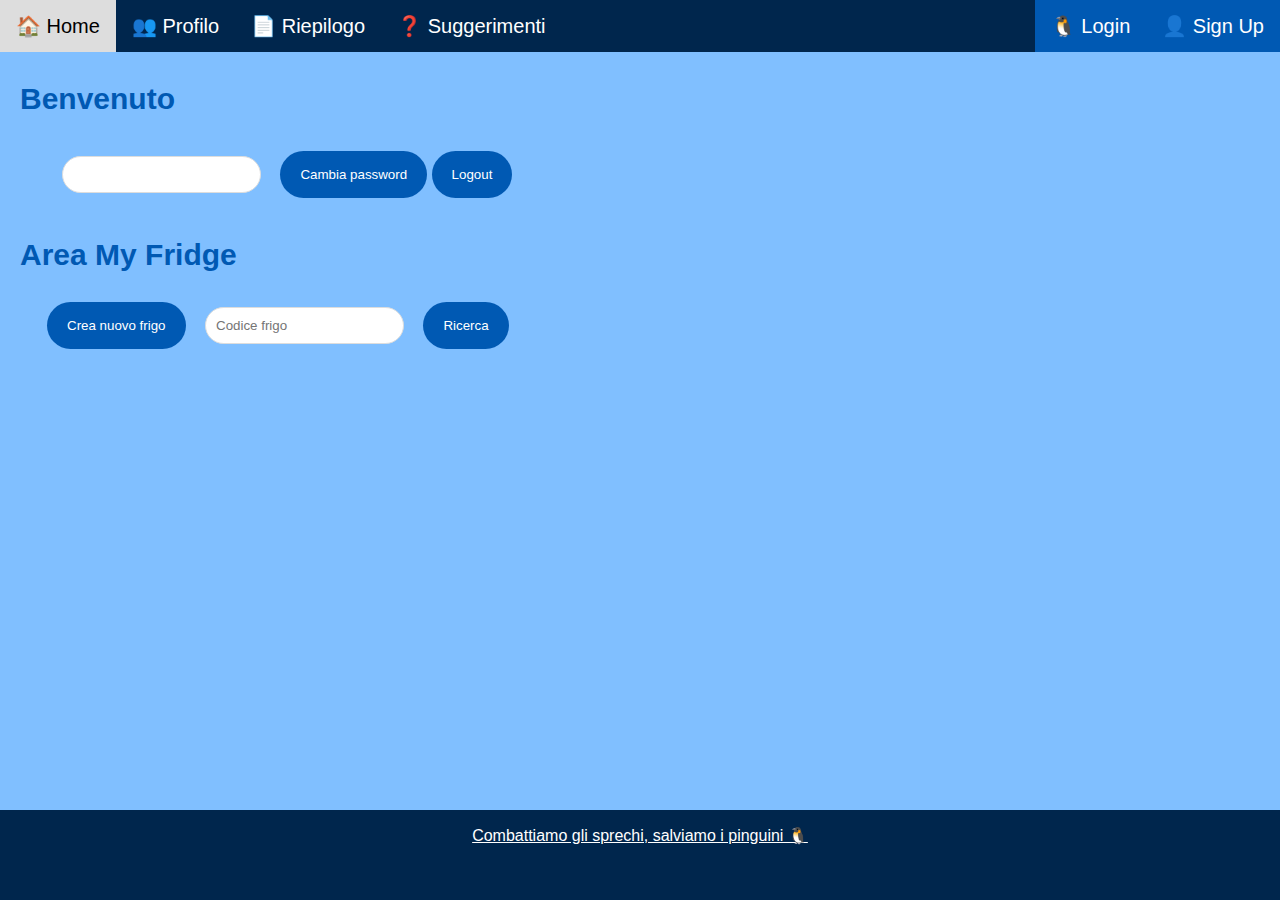
<file: index.html>
<html>      <!-- Pagina visualizzata con le informazioni dell'utente -->
<head>
    <link rel="stylesheet" href="mystyle.css"/>
    <link rel="stylesheet" href="fridge.css"/>
    <!--<link href="navbar.html" rel="import"/>-->
    <meta name="viewport" content="width=device-width, initial-scale=1">  <!--Serve per fare scalare la grandezza della schermata in base al dispositivo-->
    <title>Pagina Utente</title>
</head>

<body>
    <div>
        <ul>
            <li><a class="active" href="#">&#127968; Home</a></li>
            <li class="dropdown"><a href="#">&#128101; Profilo</a>
                <div class="dropdown-content">
                    <a href="#">&#127856; Il mio frigo</a>
                    <a href="#">&#128295; Impostazioni account</a>
                </div>
            </li>	
            <li><a href="#">&#128196; Riepilogo</a></li>
            <li><a href="#">&#10067; Suggerimenti</a></li>
            <li class="split"><a href="#" class="split">&#128100; Sign Up</a></li>      
            <li class="split"><a href="#" class="split">&#128039; Login</a></li>
        </ul>	
    </div>
    
    <h2> Benvenuto </h2>
    <div class="profile-1">
        <form  class="form-inline">
            <input type="password" name="password"/>
            <button class="form-button" type="submit" value="Cambia Password" name ="changepsw">Cambia password</button>
            <button class="form-button" type="submit" value="Logout" name="logout">Logout</button>
        </form>
    </div>
    
    <h1>Area My Fridge</h1>
    <div class="profile-2">
        <form class="form-inline">
            <button class="form-button" type="submit" value="Crea nuovo frigo" name="new_fridge">Crea nuovo frigo</button>
            <input type="text" placeholder="Codice frigo" name ="id_fridge"/>
            <button class="form-button" type="submit" value="Codice frigo" name="old_fridge">Ricerca</button>
        </form>
    </div>    
    

    <div class="footer">
        <p><a class="link-footer" href="https://support.wwf.org.uk/adopt-a-penguin">Combattiamo gli sprechi, salviamo i pinguini &#128039</a></p>
    </div>
</body>
</html>
</file>
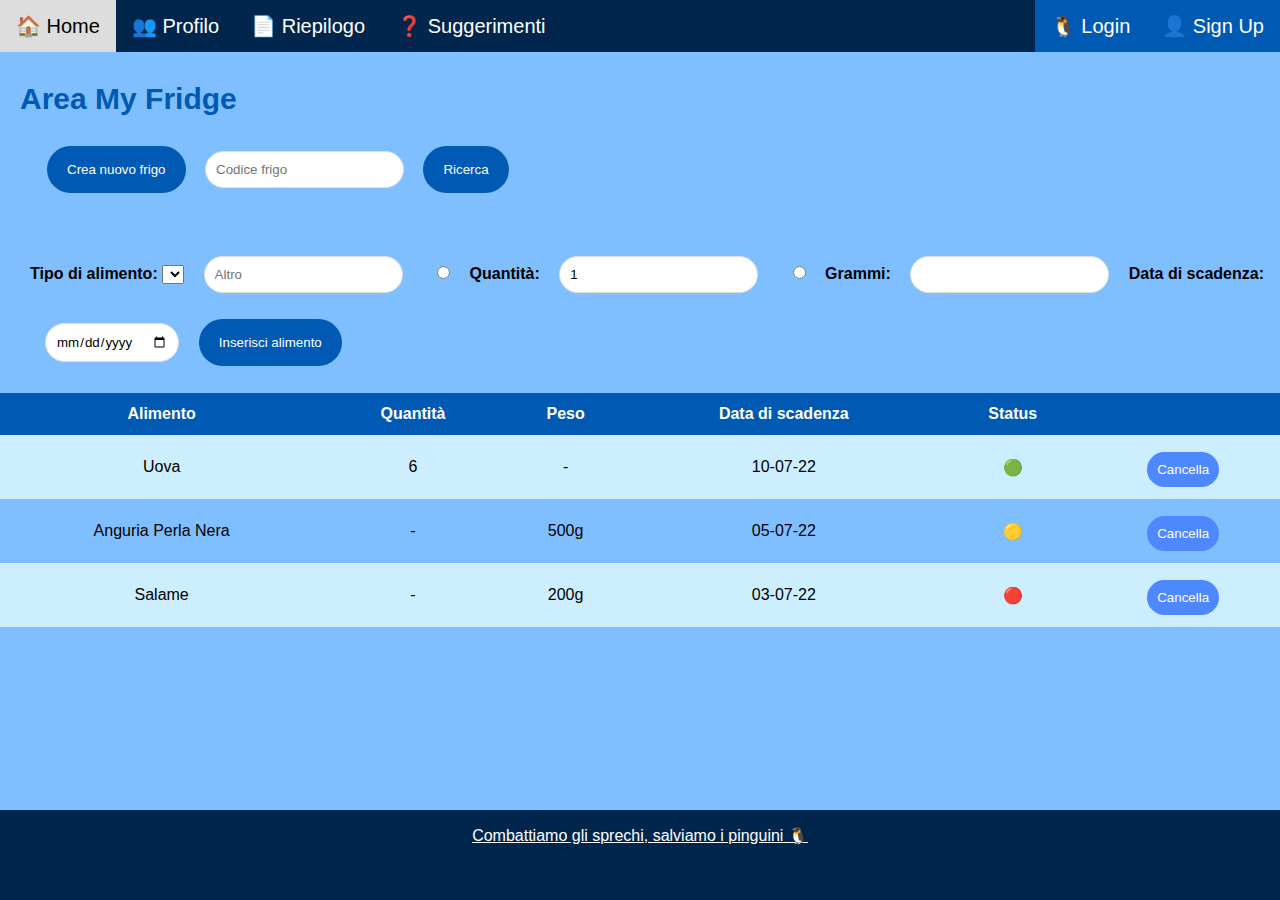
<file: fridge.html>
<html>
    <head>
        <link rel="stylesheet" href="mystyle.css"/>
        <link rel="stylesheet" href="fridge.css"/>
        <include file="navbar.html"></include>
        <meta name="viewport" content="width=device-width, initial-scale=1">  <!--Serve per fare scalare la grandezza della schermata in base al dispositivo-->
        <title>Frigo Utente</title>
    </head>
    <body>
        <div>
            <ul>
                <li><a class="active" href="#">&#127968; Home</a></li>
                <li class="dropdown"><a href="#">&#128101; Profilo</a>
                    <div class="dropdown-content">
                        <a href="#">&#127856; Il mio frigo</a>
                        <a href="#">&#128295; Impostazioni account</a>
                    </div>
                </li>	
                <li><a href="#">&#128196; Riepilogo</a></li>
                <li><a href="#">&#10067; Suggerimenti</a></li>
                <li class="split"><a href="#" class="split">&#128100; Sign Up</a></li>      
                <li class="split"><a href="#" class="split">&#128039; Login</a></li>
            </ul>	
        </div>
        <div class="div-container">
            <div class="first-div">
                <h1>Area My Fridge</h1>
                <form class="form-inline">
                    <button class="form-button" type="submit" value="Crea nuovo frigo" name="new_fridge">Crea nuovo frigo</button>
                    <input type="text" placeholder="Codice frigo" name ="id_fridge"/>
                    <button class="form-button" type="submit" value="Codice frigo" name="old_fridge">Ricerca</button>
                </form>
            </div>    
                <br>
            <div class="second-div">
                <form  class="add-food" method = "post" action="<?php echo htmlspecialchars($_SERVER['PHP_SELF']) ?>">
                    <label for="alimenti"><b>Tipo di alimento:</b></label>
                    <select id="alimenti" name="alimenti"></select>                                  <!-- Inserire le quantità -->
                    <input type="text" placeholder="Altro" name ="other_food"/>
                    <input type="radio" id="quantity_selected" name="quantity_selected">
                    <label for="quantity"><b>Quantità:</b></label>
                    <input type="number" id="quantity" name="quantity" min = "1" value ="1"/>
                    <input type="radio" id="gram_selected" name="gram_selected">
                    <label for="gram"><b>Grammi:</b></label>             
                    <input type="number" id="gram" name="gram" step= 50 min = "0"/>
                    <label for="date"><b>Data di scadenza:</b></label>
                    <input type="date" name="scadenza" required/>                       <!-- Required fa si che non possa accettare l'input senza l'inserimento della data -->
                    <button class="form-button" type="submit" value="Inserisci alimento" name="insert_food">Inserisci alimento</button>
                </form>
            </div>
        </div>
        <div>
            <form class="table-form">
                <table>
                    <tr>
                        <th>Alimento</th>
                        <th>Quantità</th>
                        <th>Peso</th>
                        <th>Data di scadenza</th>
                        <th>Status</th>
                        <th></th>
                    </tr>
                    <tr>
                        <td>Uova</td>
                        <td>6</td>
                        <td>-</td>
                        <td>10-07-22</td>
                        <td>&#128994;</td>
                        <td><button class="table-button" type="submit" value="riga" name="cancel_food">Cancella</button></td>
                    </tr>
                    <tr>
                        <td>Anguria Perla Nera</td>
                        <td>-</td>
                        <td>500g</td>
                        <td>05-07-22</td>
                        <td>&#128993;</td>
                    <td><button class="table-button" type="submit" value="riga" name="cancel_food">Cancella</button></td>
                    </tr>
                    <tr>
                        <td>Salame</td>
                        <td>-</td>
                        <td>200g</td>
                        <td>03-07-22</td>
                        <td>&#128308;</td>
                        <td><button class="table-button" type="submit" value="riga" name="cancel_food">Cancella</button></td>
                    </tr>
                </table>
            </form>
        </div>    
        <div class="footer">
            <p><a class="link-footer" href="https://support.wwf.org.uk/adopt-a-penguin">Combattiamo gli sprechi, salviamo i pinguini &#128039</a></p>
        </div>
    </body>
</html>
</file>
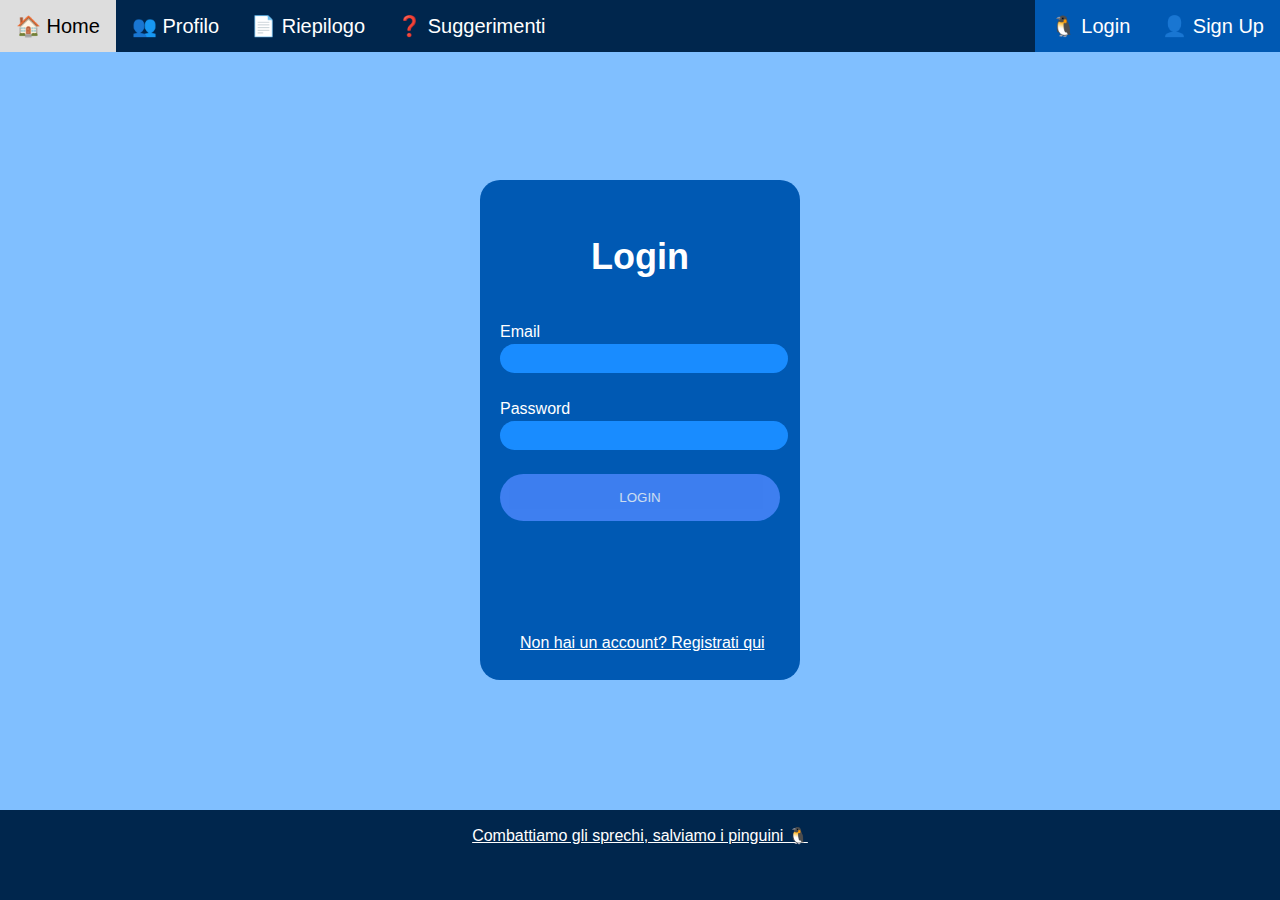
<file: loginframe.html>
<html>
    <head>
        <link rel="stylesheet" href="mystyle.css"/>
        <link rel="stylesheet" href="formtype.css">
        <meta name="viewport" content="width=device-width, initial-scale=1">  <!--Serve per fare scalare la grandezza della schermata in base al dispositivo-->
        <title>Pagina Login</title>
    </head>
    <body>
        <header>
            <div>
                <ul>
                    <li><a class="active" href="#">&#127968; Home</a></li>
                    <li class="dropdown"><a href="#">&#128101; Profilo</a>
                        <div class="dropdown-content">
                            <a href="#">&#127856; Il mio frigo</a>
                            <a href="#">&#128295; Impostazioni account</a>
                        </div>
                    </li>	
                    <li><a href="#">&#128196; Riepilogo</a></li>
                    <li><a href="#">&#10067; Suggerimenti</a></li>
                    <li class="split"><a href="#" class="split">&#128100; Sign Up</a></li>      
                    <li class="split"><a href="#" class="split">&#128039; Login</a></li>
                </ul>	
            </div>      
            <form>
                <h3>Login</h3> 
                    <label for="email">Email</label><br><input type="email" vale= "email" name="email"/> <br>
                    <label for="password">Password</label><br><input type="password" name="password"/> <br>
                    <!--<input class="submit" type="submit"  value="Login" name ="login"/>-->
                    <button type="submit" class="btn" value="Login" name ="login">LOGIN</button>
                    <a class="link" href="https://github.com/AtlasKim/what-s-in-my-fridge/blob/main/login.php">Non hai un account? Registrati qui</a>
            </form>
            <div class="footer">
                <p><a class="link-footer" href="https://support.wwf.org.uk/adopt-a-penguin">Combattiamo gli sprechi, salviamo i pinguini &#128039</a></p>
            </div>
        </header>
    </body>
</html>
</file>
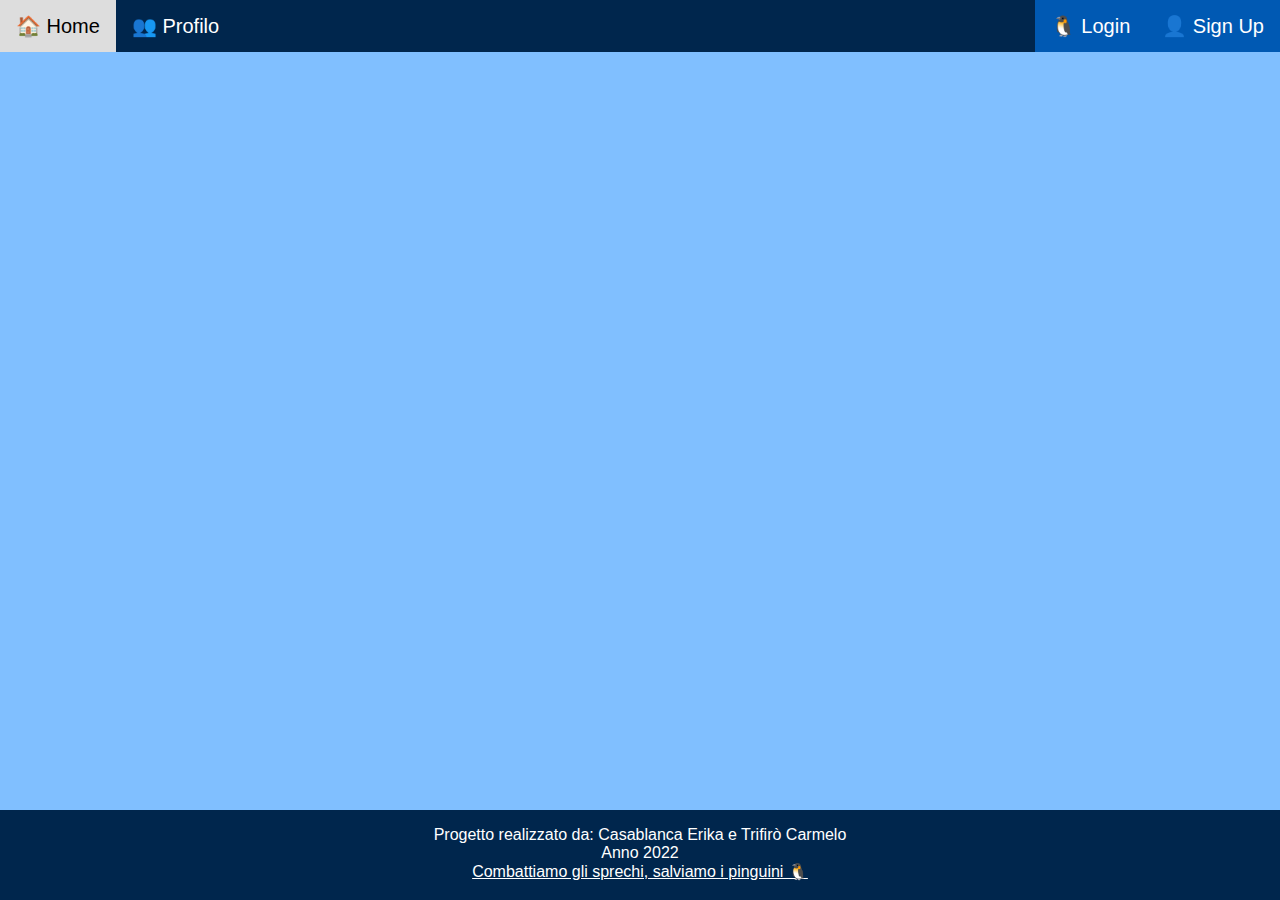
<file: navbar.html>
<html>
    <link rel="stylesheet" href="mystyle.css"/>
    <link rel="preconnect" href="https://fonts.googleapis.com">
    <link rel="preconnect" href="https://fonts.gstatic.com" crossorigin>
    <link href="https://fonts.googleapis.com/css2?family=Alegreya+Sans:wght@300&family=Exo+2:wght@600&display=swap" rel="stylesheet">
    <link rel="icon" type="image/x-icon" href="logo.ico">
<body>
        <div>
            <ul>
                <li><a class="active" href="homepage.php">&#127968; Home</a></li>
                <li class="dropdown"><a href="#">&#128101; Profilo</a>
                    <div class="dropdown-content">
                        <a href="myFridge.php">&#127856; Il mio frigo</a>
                        <a href="index.php">&#128295; Impostazioni account</a>
                    </div>
                </li>	
                <li class="split"><a href="register.php" class="split">&#128100; Sign Up</a></li>      
                <li class="split"><a href="login.php" class="split">&#128039; Login</a></li>
            </ul>	
        </div>
        <div class="footer">
            <p>
                Progetto realizzato da: Casablanca Erika e Trifirò Carmelo<br> 
                Anno 2022<br>
                <a class="link-footer" href="https://support.wwf.org.uk/adopt-a-penguin">Combattiamo gli sprechi, salviamo i pinguini &#128039</a></p>
        </div>
</body>
</html>
</file>
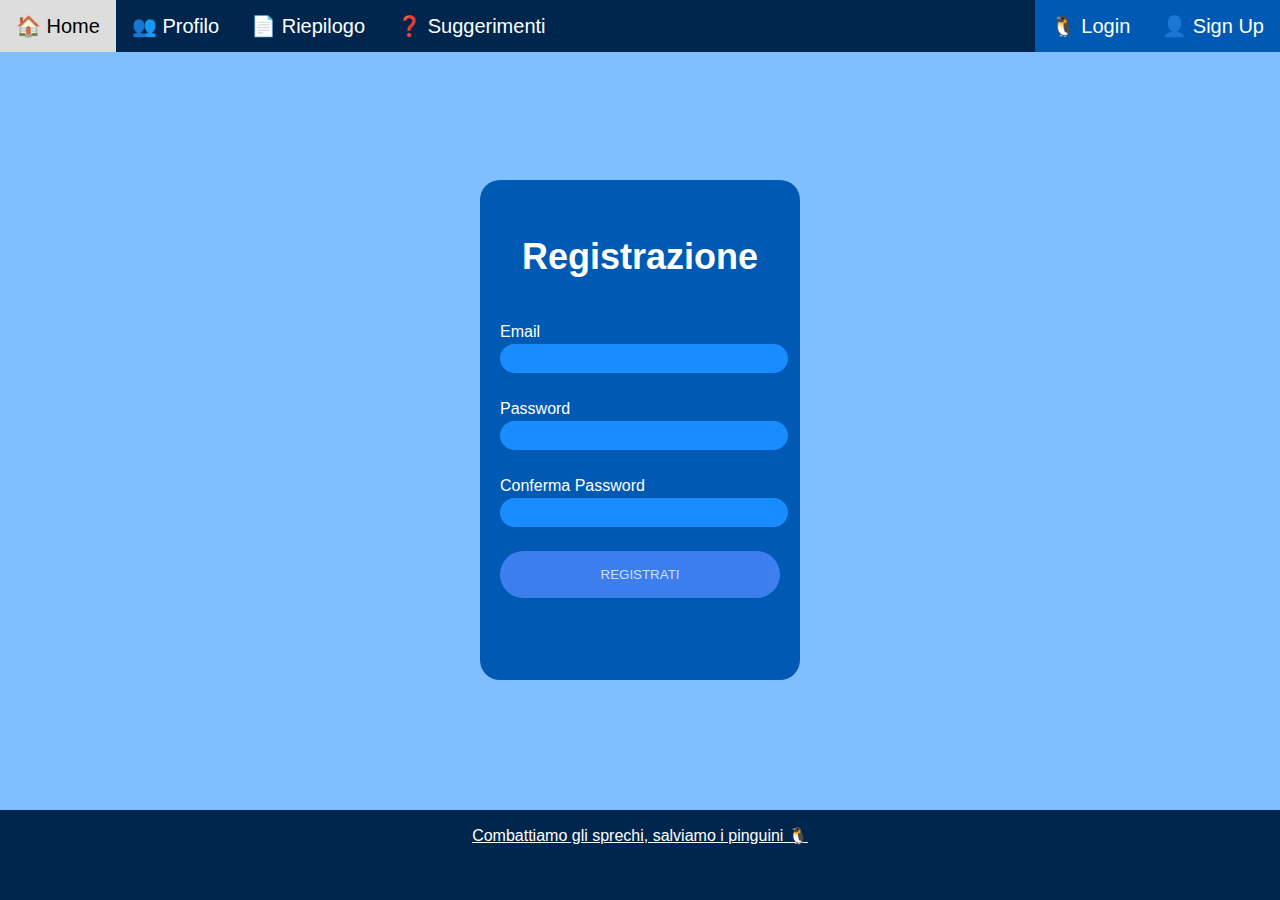
<file: register.html>
<html>
    <head>
        <link rel="stylesheet" href="mystyle.css"/>
        <link rel="stylesheet" href="formtype.css">
        <meta name="viewport" content="width=device-width, initial-scale=1">
        <title>Registrazione</title>
    </head>

    <body>
        <header>
            <div>
                <ul>
                    <li><a class="active" href="#">&#127968; Home</a></li>
                    <li class="dropdown"><a href="#">&#128101; Profilo</a>
                        <div class="dropdown-content">
                            <a href="#">&#127856; Il mio frigo</a>
                            <a href="#">&#128295; Impostazioni account</a>
                        </div>
                    </li>	
                    <li><a href="#">&#128196; Riepilogo</a></li>
                    <li><a href="#">&#10067; Suggerimenti</a></li>
                    <li class="split"><a href="#" class="split">&#128100; Sign Up</a></li>      
                    <li class="split"><a href="#" class="split">&#128039; Login</a></li>
                </ul>	
            </div>
            <form>
                <h3>Registrazione</h3>
                <label for="email">Email</label><br><input type="email" vale= "email" name="email"/> <br>
                <label for="password">Password</label><br><input type="password" name="password"/> <br>
                <label for="password">Conferma Password</label><br><input type="password" name="password_cmp"/> <br>
                <button type="submit" class="btn" value="Registrati" name ="register">REGISTRATI</button>
            </form>
            <div class="footer">
                <p><a class="link-footer" href="https://support.wwf.org.uk/adopt-a-penguin">Combattiamo gli sprechi, salviamo i pinguini &#128039</a></p>
            </div>
        </header>
    </body>
</html>
</file>
<file: mystyle.css>
/*CSS esterno che gestisce il css per la navbar, per il footer e il body di ogni pagina del sito*/

html {
	overflow-y: scroll; 			/*Ci permette di scrollare la pagina in verticale*/
	overflow-x: hidden;
}

body { 
	background-color: #80BFFF;
	margin: 0;
	font-family: Tahoma, Geneva, sans-serif;
	font-weight: 500;
}

ul {								/*Per implementare la navbar abbiamo utilizzato una lista puntata, con relativi elementi*/
	list-style-type: none;
	margin: 0;
	padding: 0;
	overflow: hidden;
	background-color: #00264D;
}

  
li {
	float: left;
	color: white;
	font-size: 20px;
}

li a{
	display: inline-block;
	color: white;
	text-align: center;
	padding: 14px 16px;
	text-decoration: none;
  }

li a:hover {
	background-color: #ddd;
	color: black;
}

li.split							/*Abbiamo diviso la navbar in due parti per far risaltare il login e il signup, posti nella parte destra della navbar*/
{
	float: right;
}

li a.split
{
	
	background-color: #0059B3;
	color: white;
	
}

li a.split:hover {
	background-color: #ddd;
	color: black;
}

li.dropdown {
	display: inline-block;
}
  
.dropdown-content {					/*Css relativo al menù a tendina visibile quando si passa il cursore del mouse su Profilo*/
	display: none;
	position: absolute;
	background-color: #00264D;
	min-width: 160px;
	box-shadow: 0px 8px 16px 0px black;
	z-index: 1;
}
  
.dropdown-content a {
	color: white;
	float: none;
	padding: 12px 16px;
	text-decoration: none;
	display: block;
	text-align: left;
	background-color: #ddd;
	color: black;
}
  
.dropdown-content a:hover 
{
	background-color: #00264D;
	color: white;
}
 
.dropdown:hover .dropdown-content {
	display: block;
	background-color: #ddd;
	color: black;
}

.footer {							/*Css relativo al footer*/
	position: fixed;
   	left: 0;
	height: 90px;
   	bottom: 0;
   	width: 100%;
   	background-color: #00264D;
   	color: white;
 	text-align: center;
}

.link-footer {
    color: white;
}
</file>
<file: fridge.css>
/*Css che gestisce la pagina del frigo, quindi il form per aggiungere o rimuovere gli alimenti dal frigo, quello per selezionare il frigo nel caso non ce ne sia uno e infine la tabella che rappresenta il frigo stesso*/

.form-inline {           /* Gestisce il CSS del form per la creazione o l'aggiunta di un frigo, presente ad inizio pagina*/
    font-family: Tahoma, Geneva, sans-serif;
    align-items: center;
    align-self: center;
    flex-direction: column;
    align-items: stretch;
    margin-left: 47px;
    margin-bottom: 20px;
}


input {
    font-family: Tahoma, Geneva, sans-serif;
    vertical-align: left;
    margin: 15px;
    padding: 10px;
    background-color: #fff;
    border: 1px solid #ddd;
    border-radius: 24px;
}

.form-button {      /*Stile dei tasti dei form che gestiscono la creazione del frigo e l'aggiunta di alimenti nel frigo*/
    font-family: Tahoma, Geneva, sans-serif;
    background-color: #0059B3;
    color: white;
    padding: 16px 20px;
    border: none;
    border-radius: 24px;
    cursor: pointer;
    margin-bottom: 10px;
}
  
button:hover {
    opacity: 0.5;
}


table {  /*Rappresentazione del frigo*/
    border-collapse: collapse;
    width: 100%;
    margin-bottom: 150px;
}

.table-button {
    font-family: Tahoma, Geneva, sans-serif;
    background-color: #4D88FF;
    color: white;
    border: none;
    border-radius: 24px;
    padding: 10px;
    margin-top: 5px;
}
th, td {
    font-family: Tahoma, Geneva, sans-serif;
    text-align: center;
    padding: 12px;
}

tr:nth-child(even) {
    background-color: #CCEEFF;
}

th {
    background-color: #0059B3;
    color: white;
}


h1 {
    margin-left: 20px;  
    font-family: 'Exo 2', sans-serif;
    text-align: left;
    color: #0059B3;
    font-size: 30px;
    font-weight: 600;
    margin-top: 30px;
}

.second-div {
    margin-left: 30px;
}

h2 {
    margin-left: 20px;  
    font-family: 'Exo 2', sans-serif;
    text-align: left;
    color: #0059B3;
    font-size: 30px;
    font-weight: 600;
    margin-top: 30px;
}

.profile-2 {
    margin-right: 15px;
}
</file>
<file: formtype.css>
/*CSS utilizzato nelle pagine di Login e Registrazione*/

form {          /*Css per il form*/
    background-color: #0059B3;
    align-items: center;
    border-radius: 20px;
    box-sizing: border-box;
    height: 500px;
    padding: 20px;
    width: 320px;
    color: white;
    margin: auto;
    margin-top: 10%;
    line-height: 1.5;
}

.btn {          /*Css per i button presenti all'interno del form*/
    background-color: #4D88FF;
    color: white;
    padding: 16px 20px;
    border: none;
    border-radius: 24px;
    cursor: pointer;
    width: 100%;
    margin-bottom:10px;
    opacity: 0.8;
}

.btn:hover {
    opacity: 1;
}

.link {
    color: white;
    position: relative;
    top: 100px;             /*Misurazioni fatte manualmente*/
    left: 20px; 
    margin-bottom: 10px;
}

h3 {
    font-family: 'Exo 2', sans-serif;
    text-align: center;
    color: white;
    font-size: 36px;
    font-weight: 600;
    margin-top: 30px;
}

input {
    align-self: center;
    display: flex;
    background-color: #198CFF;
    border-radius: 24px;
    border: 0;
    box-sizing: border-box;
    color: #eee;
    font-size: 18px;
    outline: 0;
    padding: 8px 28px 0;
}
</file>
